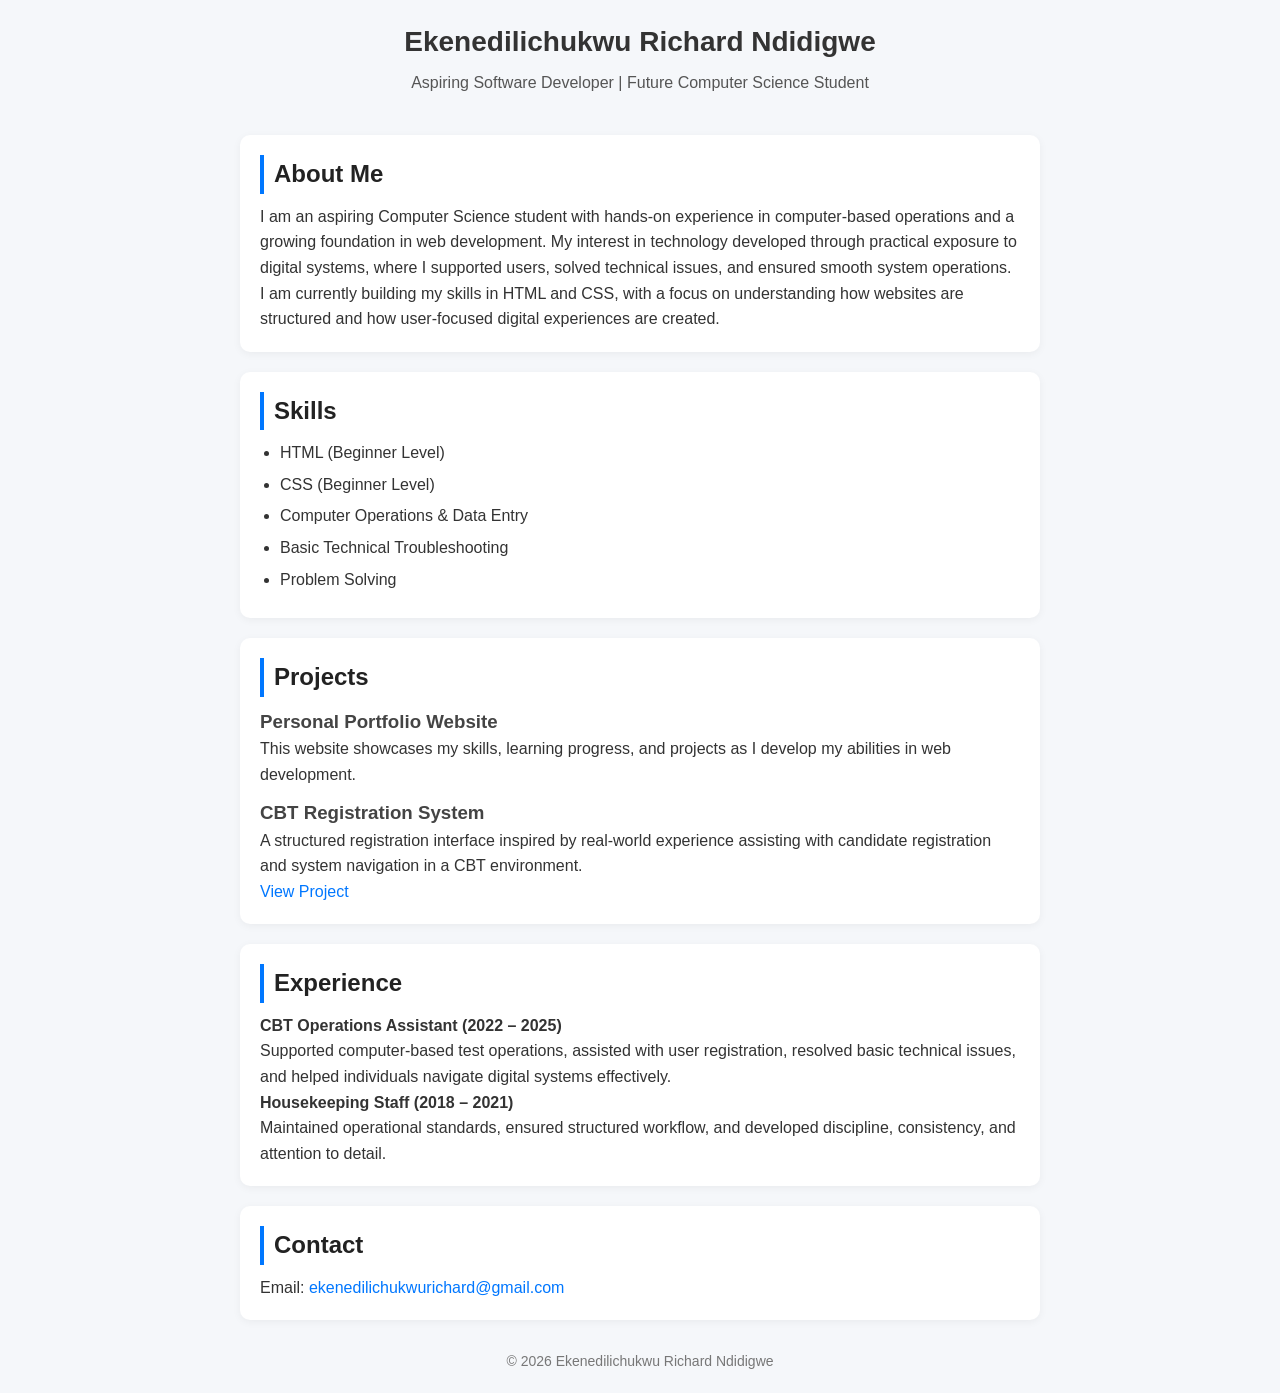
<file: index.html>
<!DOCTYPE html>
<html lang="en">
<head>
    <meta charset="UTF-8">
    <meta name="viewport" content="width=device-width, initial-scale=1.0">
    <title>Ekenedilichukwu Ndidigwe | Portfolio</title>
    <link rel="stylesheet" href="style.css">
</head>
<body>

    <header>
        <h1>Ekenedilichukwu Richard Ndidigwe</h1>
        <p>Aspiring Software Developer | Future Computer Science Student</p>
    </header>

    <main>

        <section>
            <h2>About Me</h2>
            <p>
                I am an aspiring Computer Science student with hands-on experience in computer-based operations and a growing foundation in web development. My interest in technology developed through practical exposure to digital systems, where I supported users, solved technical issues, and ensured smooth system operations.
            </p>
            <p>
                I am currently building my skills in HTML and CSS, with a focus on understanding how websites are structured and how user-focused digital experiences are created.
            </p>
        </section>

        <section>
            <h2>Skills</h2>
            <ul>
                <li>HTML (Beginner Level)</li>
                <li>CSS (Beginner Level)</li>
                <li>Computer Operations & Data Entry</li>
                <li>Basic Technical Troubleshooting</li>
                <li>Problem Solving</li>
            </ul>
        </section>

        <section>
            <h2>Projects</h2>

            <div>
                <h3>Personal Portfolio Website</h3>
                <p>This website showcases my skills, learning progress, and projects as I develop my abilities in web development.</p>
            </div>

            <div>
                <h3>CBT Registration System</h3>
<p>
    A structured registration interface inspired by real-world experience assisting with candidate registration and system navigation in a CBT environment.
</p>
<p>
    <a href="cbt-registration.html">View Project</a>
</p>
            </div>
        </section>

        <section>
            <h2>Experience</h2>
            <p><strong>CBT Operations Assistant (2022 – 2025)</strong></p>
            <p>
                Supported computer-based test operations, assisted with user registration, resolved basic technical issues, and helped individuals navigate digital systems effectively.
            </p>

            <p><strong>Housekeeping Staff (2018 – 2021)</strong></p>
            <p>
                Maintained operational standards, ensured structured workflow, and developed discipline, consistency, and attention to detail.
            </p>
        </section>

        <section>
            <h2>Contact</h2>
            <p>Email: 
                <a href="mailto:ekenedilichukwurichard@gmail.com">
                    ekenedilichukwurichard@gmail.com
                </a>
            </p>
        </section>

    </main>

    <footer>
        <p>© 2026 Ekenedilichukwu Richard Ndidigwe</p>
    </footer>

</body>
</html>
</file>
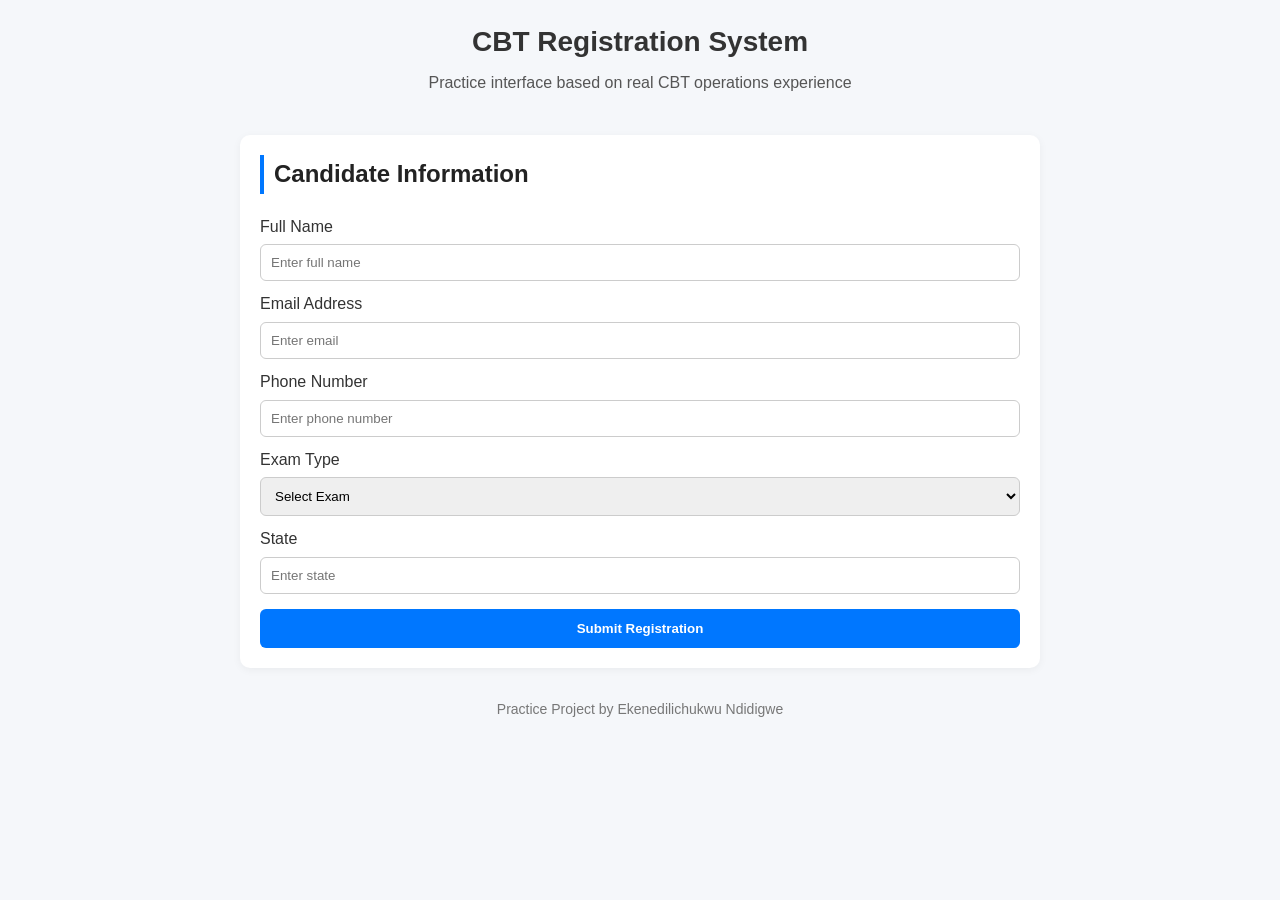
<file: cbt-registration.html>
<!DOCTYPE html>
<html lang="en">
<head>
    <meta charset="UTF-8">
    <meta name="viewport" content="width=device-width, initial-scale=1.0">
    <title>CBT Registration System</title>
    <link rel="stylesheet" href="style.css">
</head>
<body>

    <header>
        <h1>CBT Registration System</h1>
        <p>Practice interface based on real CBT operations experience</p>
    </header>

    <main>

        <section>
            <h2>Candidate Information</h2>

            <form id="registrationForm">

                <label>Full Name</label>
                <input type="text" id="name" placeholder="Enter full name" required>

                <label>Email Address</label>
                <input type="email" id="email" placeholder="Enter email" required>

                <label>Phone Number</label>
                <input type="tel" id="phone" placeholder="Enter phone number" required>

                <label>Exam Type</label>
                <select id="exam">
                    <option value="">Select Exam</option>
                    <option>JAMB</option>
                    <option>WAEC</option>
                    <option>NECO</option>
                </select>

                <label>State</label>
                <input type="text" id="state" placeholder="Enter state" required>

                <button type="submit">Submit Registration</button>

            </form>

            <p id="successMessage" style="display:none; color: green; margin-top: 10px;">
                Registration submitted successfully.
            </p>

        </section>

    </main>

    <footer>
        <p>Practice Project by Ekenedilichukwu Ndidigwe</p>
    </footer>

    <script>
        const form = document.getElementById("registrationForm");
        const message = document.getElementById("successMessage");

        form.addEventListener("submit", function(e) {
            e.preventDefault();

            const exam = document.getElementById("exam").value;

            if (exam === "") {
                alert("Please select an exam type.");
                return;
            }

            message.style.display = "block";
            form.reset();
        });
    </script>

</body>
</html>
</file>
<file: style.css>
* {
    margin: 0;
    padding: 0;
    box-sizing: border-box;
}

body {
    font-family: "Segoe UI", Tahoma, Geneva, Verdana, sans-serif;
    background-color: #f5f7fa;
    color: #333;
    line-height: 1.6;
    padding: 20px;
}

header {
    text-align: center;
    margin-bottom: 40px;
}

header h1 {
    font-size: 28px;
    margin-bottom: 5px;
}

header p {
    color: #555;
    font-size: 16px;
}

main {
    max-width: 800px;
    margin: auto;
}

section {
    background: #ffffff;
    padding: 20px;
    margin-bottom: 20px;
    border-radius: 10px;
    box-shadow: 0 2px 8px rgba(0, 0, 0, 0.05);
}

h2 {
    margin-bottom: 10px;
    color: #222;
    border-left: 4px solid #0077ff;
    padding-left: 10px;
}

h3 {
    margin-top: 10px;
    color: #444;
}

ul {
    padding-left: 20px;
}

li {
    margin-bottom: 6px;
}

a {
    color: #0077ff;
    text-decoration: none;
}

a:hover {
    text-decoration: underline;
}

footer {
    text-align: center;
    margin-top: 30px;
    font-size: 14px;
    color: #777;
}

form {
    display: flex;
    flex-direction: column;
}

label {
    margin-top: 10px;
    font-weight: 500;
}

input, select {
    padding: 10px;
    margin-top: 5px;
    border-radius: 6px;
    border: 1px solid #ccc;
}

button {
    margin-top: 15px;
    padding: 12px;
    background-color: #0077ff;
    color: white;
    border: none;
    border-radius: 6px;
    cursor: pointer;
    font-weight: bold;
}

button:hover {
    background-color: #005fcc;
}
</file>
